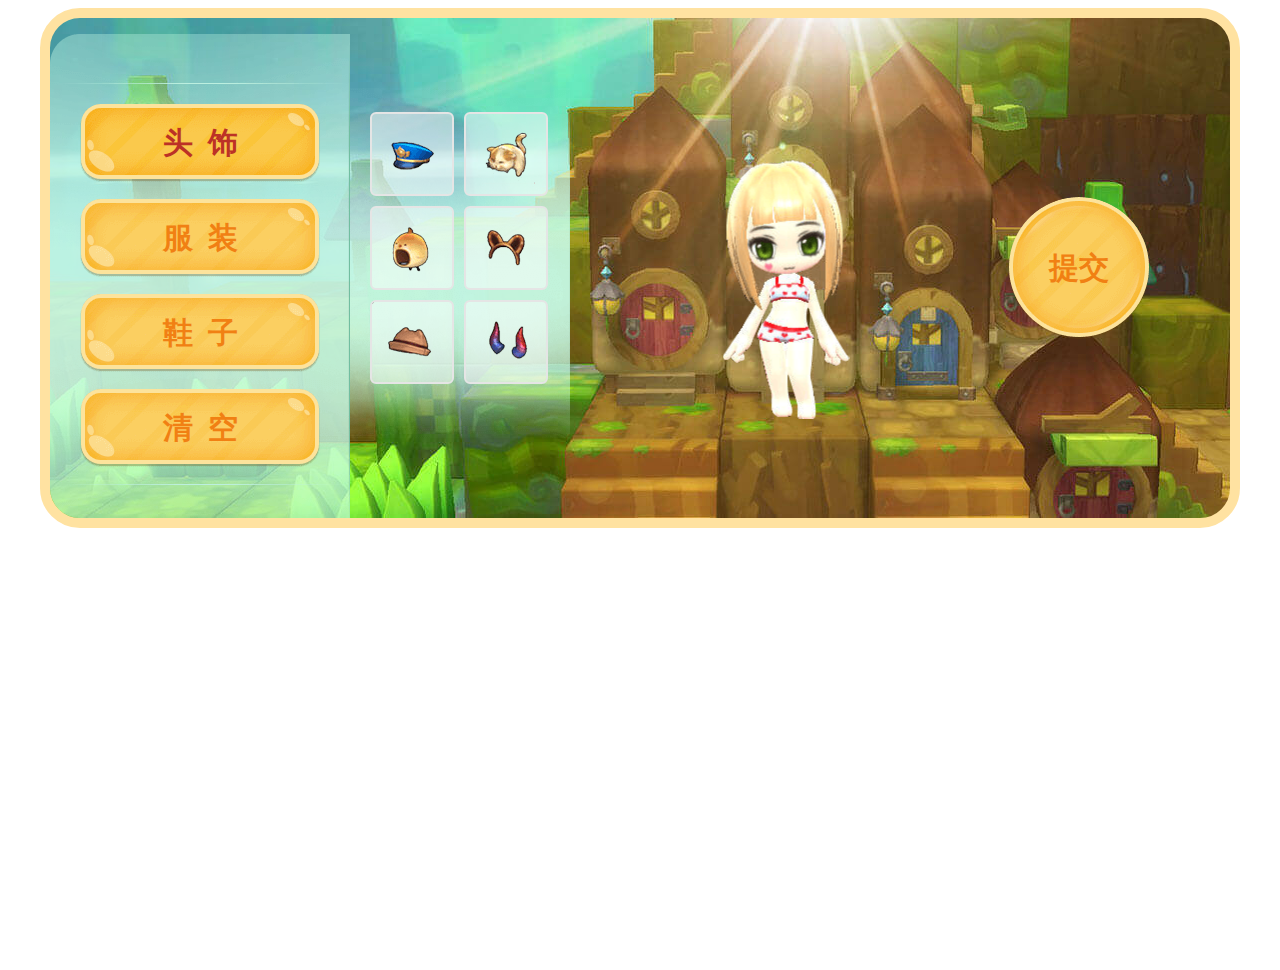
<file: src/index-new.html>
<!DOCTYPE html>
<html lang="zh">

<head>
    <meta charset="utf-8">
    <meta name="renderer" content="webkit">
    <meta http-equiv=X-UA-Compatible content="IE=edge,chrome=1">
    <meta content=always name=referrer>
    <meta name="keywords" content="网页关键词 必填"/>
    <meta name="description" content="网页描述 必填" />
    <meta itemprop="name" content="QQ分享标题 必填"/>
    <meta itemprop="image" content="QQ分享图片链接 可选（不填则删除）"/>
    <meta name="description" itemprop="description" content="QQ分享描述 必填"/>
    <!--<meta name="viewport" content="width=1200"> PC端使用-->
    <title>网页标题</title>
    <link rel="stylesheet" type="text/css" href="assets/css/plugin.css">
    <script src="assets/js/vendor.js"></script>
</head>

<body>

<div class="wrapper">
    <div class="bd" id="j-hz-box">
        <div class="hz-before">
            <ul class="hz-type">
                <li class="repeat repeat01 active hz-tit">头&nbsp;&nbsp;饰</li>
                <li class="repeat repeat02 hz-tit">服&nbsp;&nbsp;装</li>
                <li class="repeat repeat03 hz-tit">鞋&nbsp;&nbsp;子</li>
                <li class="repeat repeat04 hz-clean">清&nbsp;&nbsp;空</li>
            </ul>
            <div class="hz-desc">
                <div class="desc desc01 hz-con active">
                    <div class="repeat" data-type="decorate" style="background-position: 8px 18px;"></div>
                    <div class="repeat" data-type="decorate" style="background-position: -56px 12px;"></div>
                    <div class="repeat" data-type="decorate" style="background-position: -126px 12px;"></div>
                    <div class="repeat" data-type="decorate" style="background-position: -187px 12px;"></div>
                    <div class="repeat" data-type="decorate" style="background-position: -252px 18px;"></div>
                    <div class="repeat" data-type="decorate" style="background-position: -321px 12px;"></div>
                    <div class="repeat" data-type="decorate" style="opacity: 0"></div>
                </div>
                <div class="desc desc02 hz-con ">
                    <div class="repeat" data-type="clothes" style="background-position: 8px -50px;"></div>
                    <div class="repeat" data-type="clothes" style="background-position: -62px -55px"></div>
                    <div class="repeat" data-type="clothes" style="background-position: -122px -53px;"></div>
                    <div class="repeat" data-type="clothes" style="background-position: -184px -53px;"></div>
                    <div class="repeat" data-type="clothes" style="background-position: -254px -50px;"></div>
                    <div class="repeat" data-type="clothes" style="background-position: -322px -50px;"></div>
                    <div class="repeat" data-type="clothes" style="opacity: 0"></div>
                </div>
                <div class="desc desc03 hz-con">
                    <div class="repeat" data-type="shoes" style="background-position: 8px -123px;"></div>
                    <div class="repeat" data-type="shoes" style="background-position: -58px -126px;"></div>
                    <div class="repeat" data-type="shoes" style="background-position: -126px -126px;"></div>
                    <div class="repeat" data-type="shoes" style="background-position: -194px -130px;"></div>
                    <div class="repeat" data-type="shoes" style="background-position: -262px -124px;"></div>
                    <div class="repeat" data-type="shoes" style="background-position: -331px -115px;"></div>
                    <div class="repeat" data-type="shoes" style="opacity: 0"></div>
                </div>
            </div>
        </div>
        <div class="hz-after">
            <div class="tit">
                <div class="two-bg"></div>
                <h3>让我们来看看游戏大神们的设计吧！</h3>
            </div>
            <div class="works-box">
                <div class="repeat fn-left">
                    <div class="works">
                        <a href="http://www.178.com/" target="_blank">
                            <img src="assets/images/role01.png" alt="">
                            <div class="mask"></div>
                        </a>
                    </div>
                    <p class="info"><a href="http://www.178.com/" target="_blank">小清新情侣装</a></p>
                </div>
                <div class="repeat fn-right">
                    <div class="works">
                        <a href="http://www.178.com/" target="_blank">
                            <img src="assets/images/role02.png" alt="">
                            <div class="mask"></div>
                        </a>
                    </div>
                    <p class="info"><a href="http://www.178.com/" target="_blank">小清新情侣装</a></p>
                </div>
            </div>
        </div>
        <canvas class="hz-paint" width="184" height="352">
            你的浏览器不支持canvas，无法玩游戏哦，要不更新浏览器再来试试！
        </canvas>
        <button class="hz-btn on" id="j-paint-sub">提交</button>
    </div>
    <div class="img-box" style="transform: scale(0);">
        <img src="assets/images/sprite-clothes.png" alt="" class="clothes-img">
        <img src="assets/images/base-girl.png" alt="" class="person-img">
    </div>
</div>

<script src="assets/js/page/main-new.js"></script>

</body>

</html>
</file>
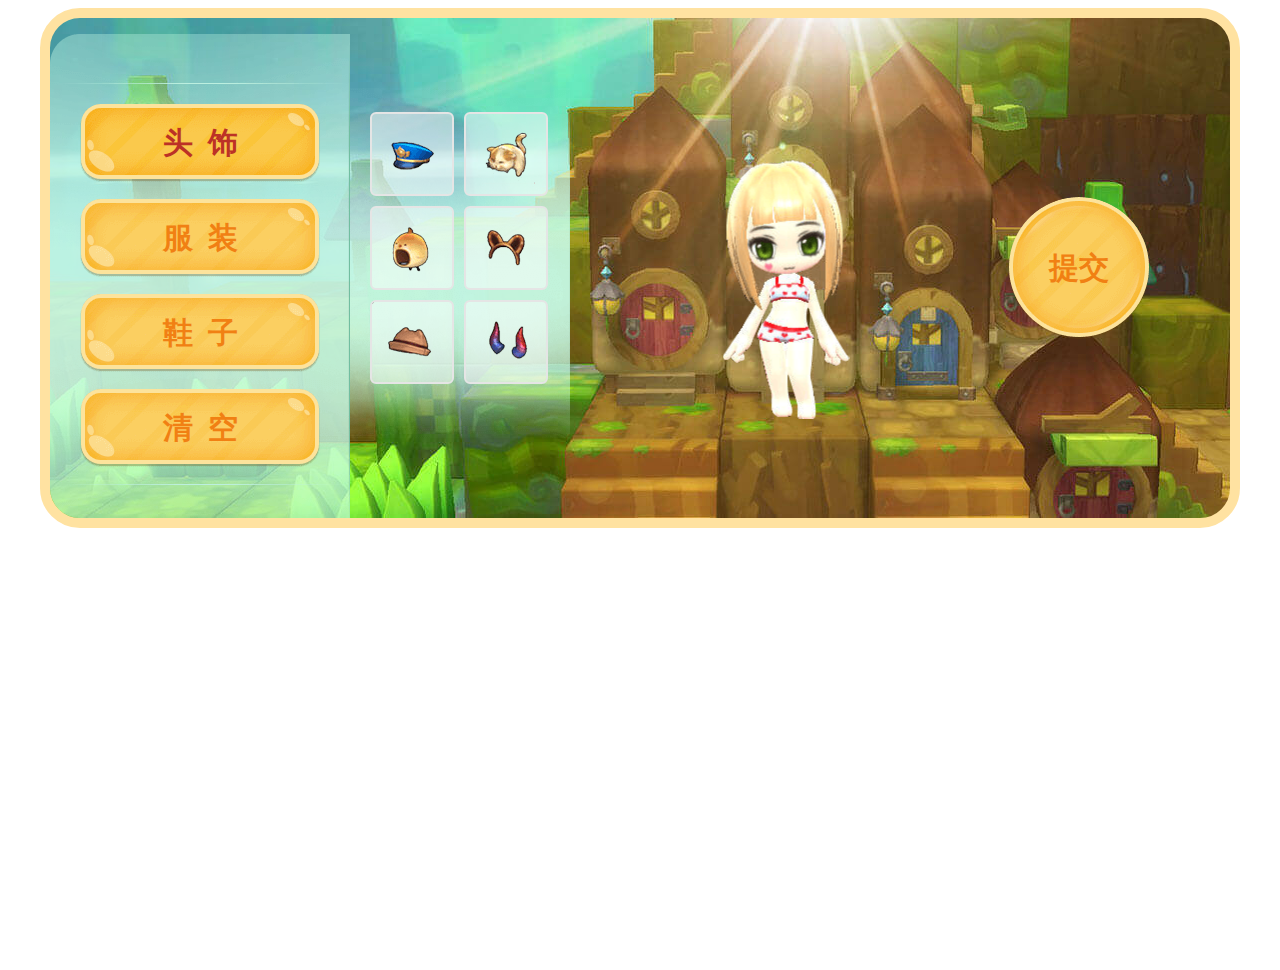
<file: src/index-new2.html>
<!DOCTYPE html>
<html lang="zh">

<head>
    <meta charset="utf-8">
    <meta name="renderer" content="webkit">
    <meta http-equiv=X-UA-Compatible content="IE=edge,chrome=1">
    <meta content=always name=referrer>
    <meta name="keywords" content="网页关键词 必填"/>
    <meta name="description" content="网页描述 必填" />
    <meta itemprop="name" content="QQ分享标题 必填"/>
    <meta itemprop="image" content="QQ分享图片链接 可选（不填则删除）"/>
    <meta name="description" itemprop="description" content="QQ分享描述 必填"/>
    <!--<meta name="viewport" content="width=1200"> PC端使用-->
    <title>网页标题</title>
    <link rel="stylesheet" type="text/css" href="assets/css/plugin.css">
    <script src="assets/js/vendor.js"></script>
</head>

<body>

<div class="wrapper">
    <div class="bd" id="j-hz-box">
        <div class="hz-before">
            <ul class="hz-type">
                <li class="repeat repeat01 active hz-tit">头&nbsp;&nbsp;饰</li>
                <li class="repeat repeat02 hz-tit">服&nbsp;&nbsp;装</li>
                <li class="repeat repeat03 hz-tit">鞋&nbsp;&nbsp;子</li>
                <li class="repeat repeat04 hz-clean">清&nbsp;&nbsp;空</li>
            </ul>
            <div class="hz-desc">
                <div class="desc desc01 hz-con active">
                    <div class="repeat" data-type="decorate" style="background-position: 8px 18px;"></div>
                    <div class="repeat" data-type="decorate" style="background-position: -56px 12px;"></div>
                    <div class="repeat" data-type="decorate" style="background-position: -126px 12px;"></div>
                    <div class="repeat" data-type="decorate" style="background-position: -187px 12px;"></div>
                    <div class="repeat" data-type="decorate" style="background-position: -252px 18px;"></div>
                    <div class="repeat" data-type="decorate" style="background-position: -321px 12px;"></div>
                    <div class="repeat" data-type="decorate" style="opacity: 0"></div>
                </div>
                <div class="desc desc02 hz-con ">
                    <div class="repeat" data-type="clothes" style="background-position: 8px -50px;"></div>
                    <div class="repeat" data-type="clothes" style="background-position: -62px -55px"></div>
                    <div class="repeat" data-type="clothes" style="background-position: -122px -53px;"></div>
                    <div class="repeat" data-type="clothes" style="background-position: -184px -53px;"></div>
                    <div class="repeat" data-type="clothes" style="background-position: -254px -50px;"></div>
                    <div class="repeat" data-type="clothes" style="background-position: -322px -50px;"></div>
                    <div class="repeat" data-type="clothes" style="opacity: 0"></div>
                </div>
                <div class="desc desc03 hz-con">
                    <div class="repeat" data-type="shoes" style="background-position: 8px -123px;"></div>
                    <div class="repeat" data-type="shoes" style="background-position: -58px -126px;"></div>
                    <div class="repeat" data-type="shoes" style="background-position: -126px -126px;"></div>
                    <div class="repeat" data-type="shoes" style="background-position: -194px -130px;"></div>
                    <div class="repeat" data-type="shoes" style="background-position: -262px -124px;"></div>
                    <div class="repeat" data-type="shoes" style="background-position: -331px -115px;"></div>
                    <div class="repeat" data-type="shoes" style="opacity: 0"></div>
                </div>
            </div>
        </div>
        <div class="hz-after">
            <div class="tit">
                <div class="two-bg"></div>
                <h3>让我们来看看游戏大神们的设计吧！</h3>
            </div>
            <div class="works-box">
                <div class="repeat fn-left">
                    <div class="works">
                        <a href="http://www.178.com/" target="_blank">
                            <img src="assets/images/role01.png" alt="">
                            <div class="mask"></div>
                        </a>
                    </div>
                    <p class="info"><a href="http://www.178.com/" target="_blank">小清新情侣装</a></p>
                </div>
                <div class="repeat fn-right">
                    <div class="works">
                        <a href="http://www.178.com/" target="_blank">
                            <img src="assets/images/role02.png" alt="">
                            <div class="mask"></div>
                        </a>
                    </div>
                    <p class="info"><a href="http://www.178.com/" target="_blank">小清新情侣装</a></p>
                </div>
            </div>
        </div>
        <canvas class="hz-paint" width="184" height="352">
            你的浏览器不支持canvas，无法玩游戏哦，要不更新浏览器再来试试！
        </canvas>
        <button class="hz-btn on" id="j-paint-sub">提交</button>
    </div>
    <div class="img-box" style="transform: scale(0);">
        <img src="assets/images/sprite-clothes.png" alt="" class="clothes-img">
        <img src="assets/images/base-girl.png" alt="" class="person-img">
    </div>
</div>

<script src="assets/js/page/main-new2.js"></script>

</body>

</html>
</file>
<file: src/assets/css/plugin.css>
/*@import "_mixins/list-group.less";*/
@-webkit-keyframes fun01 {
    from {
        -webkit-transform: translate3d(0, 0, 0);
        transform: translate3d(0, 0, 0);
    }
    to {
        -webkit-transform: translate3d(750px, 0, 0);
        transform: translate3d(750px, 0, 0);
    }
}
@keyframes fun01 {
    from {
        -webkit-transform: translate3d(0, 0, 0);
        transform: translate3d(0, 0, 0);
    }
    to {
        -webkit-transform: translate3d(750px, 0, 0);
        transform: translate3d(750px, 0, 0);
    }
}
@-webkit-keyframes fun02 {
    from {
        -webkit-transform: translate3d(-750px, 0, 0);
        transform: translate3d(-750px, 0, 0);
    }
    to {
        -webkit-transform: translate3d(200px, 0, 0);
        transform: translate3d(200px, 0, 0);
    }
}
@keyframes fun02 {
    from {
        -webkit-transform: translate3d(-750px, 0, 0);
        transform: translate3d(-750px, 0, 0);
    }
    to {
        -webkit-transform: translate3d(200px, 0, 0);
        transform: translate3d(200px, 0, 0);
    }
}
@-webkit-keyframes ice {
    33% {
        -webkit-transform: translateY(10px);
        transform: translateY(10px);
    }
    66% {
        -webkit-transform: translateY(-10px);
        transform: translateY(-10px);
    }
    100% {
        -webkit-transform: translateY(0);
        transform: translateY(0);
    }
}
@keyframes ice {
    33% {
        -webkit-transform: translateY(10px);
        transform: translateY(10px);
    }
    66% {
        -webkit-transform: translateY(-10px);
        transform: translateY(-10px);
    }
    100% {
        -webkit-transform: translateY(0);
        transform: translateY(0);
    }
}
@-webkit-keyframes swing {
    0%,
    10%,
    20%,
    30%,
    40%,
    50%,
    60%,
    70%,
    80%,
    90%,
    100% {
        -webkit-transform-origin: bottom center;
    }
    0% {
        -webkit-transform: rotate(4deg);
    }
    10% {
        -webkit-transform: rotate(-4deg);
    }
    20% {
        -webkit-transform: rotate(2deg);
    }
    30% {
        -webkit-transform: rotate(-2deg);
    }
    40% {
        -webkit-transform: rotate(1deg);
    }
    50% {
        -webkit-transform: rotate(0deg);
    }
    60% {
        -webkit-transform: rotate(1deg);
    }
    70% {
        -webkit-transform: rotate(-2deg);
    }
    80% {
        -webkit-transform: rotate(2deg);
    }
    90% {
        -webkit-transform: rotate(-4deg);
    }
    100% {
        -webkit-transform: rotate(4deg);
    }
}
@keyframes swing {
    0%,
    10%,
    20%,
    30%,
    40%,
    50%,
    60%,
    70%,
    80%,
    90%,
    100% {
        -webkit-transform-origin: bottom center;
    }
    0% {
        -webkit-transform: rotate(4deg);
    }
    10% {
        -webkit-transform: rotate(-4deg);
    }
    20% {
        -webkit-transform: rotate(2deg);
    }
    30% {
        -webkit-transform: rotate(-2deg);
    }
    40% {
        -webkit-transform: rotate(1deg);
    }
    50% {
        -webkit-transform: rotate(0deg);
    }
    60% {
        -webkit-transform: rotate(1deg);
    }
    70% {
        -webkit-transform: rotate(-2deg);
    }
    80% {
        -webkit-transform: rotate(2deg);
    }
    90% {
        -webkit-transform: rotate(-4deg);
    }
    100% {
        -webkit-transform: rotate(4deg);
    }
}

/*@import "_mixins/list-group.less";*/
*,
*::after,
*::before {
    box-sizing: border-box;
}
.fn-left {
    float: left;
}
.fn-right {
    float: right;
}
.fn-nomt {
    margin-top: 0;
}
.fn-nomb {
    margin-bottom: 0;
}
.fn-noml {
    margin-left: 0;
}
.fn-nomr {
    margin-right: 0;
}
.fn-center {
    /* Center slide text vertically */
    display: -webkit-box;
    display: -ms-flexbox;
    display: -webkit-flex;
    display: flex;
    -webkit-box-pack: center;
    -ms-flex-pack: center;
    -webkit-justify-content: center;
    justify-content: center;
    -webkit-box-align: center;
    -ms-flex-align: center;
    -webkit-align-items: center;
    align-items: center;
}
.fn-cut {
    /* 单行文本截断省略号 */
    overflow: hidden;
    text-overflow: ellipsis;
    white-space: nowrap;
}
.fn-clear:before,
.fn-clear:after {
    content: " ";
    display: table;
}
.fn-clear:after {
    clear: both;
}
.hd {
    width: 600px;
    height: 80px;
    overflow: hidden;
    -webkit-box-shadow: inset 0px 1px 10px rgba(0, 0, 0, 0.15);
    box-shadow: inset 0px 1px 10px rgba(0, 0, 0, 0.15);
    -moz-border-radius: 40px;
    /* Gecko browsers */
    -webkit-border-radius: 40px;
    /* Webkit browsers */
    border-radius: 40px;
    background: #ffe595;
    border: 1px solid #ffe8a0;
    line-height: 78px;
    text-align: center;
    color: #ff7d00;
    font-size: 40px;
    font-weight: bold;
    text-shadow: 0px 1px 5px rgba(159, 89, 23, 0.35);
    margin: 0 auto;
    margin-bottom: 26px;
}
.describe {
    width: 890px;
    height: 70px;
    overflow: hidden;
    -moz-border-radius: 7px;
    /* Gecko browsers */
    -webkit-border-radius: 7px;
    /* Webkit browsers */
    border-radius: 7px;
    background: #fbdf88;
    text-align: center;
    color: #9b7431;
    line-height: 28px;
    padding: 7px 36px;
    margin: 0 auto;
    margin-bottom: 50px;
}
.bd {
    -moz-border-radius: 40px;
    /* Gecko browsers */
    -webkit-border-radius: 40px;
    /* Webkit browsers */
    border-radius: 40px;
    width: 1200px;
    height: 520px;
    overflow: hidden;
    border: 10px solid #ffe2a1;
    background: url("../images/hz-bg.jpg") no-repeat;
    background-position: -220px 0;
    position: relative;
    -webkit-transition: all 0.35s;
    -o-transition: all 0.35s;
    transition: all 0.35s;
    margin: 0 auto;
}
.bd.after {
    background-position: -96px 0;
}
.bd.after .hz-wawa-box {
    right: 218px;
}
.bd.after .hz-before {
    width: 0;
}
.bd.after .hz-after {
    display: block;
}
.hz-before,
.hz-after {
    position: absolute;
    top: 0;
    left: 0;
}
.hz-before:before,
.hz-after:before,
.hz-before:after,
.hz-after:after {
    content: " ";
    display: table;
}
.hz-before:after,
.hz-after:after {
    clear: both;
}
.hz-before {
    width: 520px;
    height: 100%;
    overflow: hidden;
}
.hz-after {
    width: 680px;
    height: 100%;
    overflow: hidden;
    display: none;
    background: url("../images/hz-after-bg.png") no-repeat;
}
.hz-after .two-bg {
    position: relative;
    margin: 0 auto;
    width: 608px;
    height: 80px;
    -moz-border-radius: 16px;
    /* Gecko browsers */
    -webkit-border-radius: 16px;
    /* Webkit browsers */
    border-radius: 16px;
    background: #6cb9fc;
}
.hz-after .two-bg:before {
    content: "";
    position: absolute;
    top: 4px;
    left: 0;
    width: 100%;
    height: 100%;
    overflow: hidden;
    -moz-border-radius: 16px;
    /* Gecko browsers */
    -webkit-border-radius: 16px;
    /* Webkit browsers */
    border-radius: 16px;
    background: #2594ec;
    border-top: 1px solid #bdeffc;
    display: block;
}
.hz-after .tit {
    position: relative;
    width: 608px;
    height: 146px;
    margin: 0 auto;
    padding-top: 66px;
    margin-bottom: 52px;
}
.hz-after .tit h3 {
    position: absolute;
    top: 70px;
    left: 0;
    width: 100%;
    height: 100%;
    text-align: center;
    line-height: 80px;
    font-size: 30px;
    color: #fff;
}
.hz-type {
    position: absolute;
    top: 0;
    left: 0;
    width: 300px;
    height: 100%;
    overflow: hidden;
    background: url("../images/hz-btn-bg.png") no-repeat;
    padding: 70px 26px;
    /*display: inline-block;*/
}
.hz-type .repeat {
    width: 240px;
    height: 78px;
    overflow: hidden;
    margin: 0 auto;
    margin-bottom: 17px;
    background: url("../images/sprites-icon.png") no-repeat;
    cursor: pointer;
    text-align: center;
    line-height: 78px;
    color: #f18013;
    font-size: 30px;
    font-weight: bold;
    background-position: 0 0;
}
.hz-type .repeat:hover {
    background-position: -255px 0;
}
.hz-type .repeat.active {
    background-position: -509px 0;
    color: #bc3226;
}
.hz-desc {
    position: absolute;
    top: 0;
    left: 300px;
    width: 220px;
    height: 100%;
    overflow: hidden;
    /*display: inline-block;*/
}
.hz-desc .desc {
    width: 220px;
    height: 350px;
    overflow: hidden;
    position: absolute;
    top: 70px;
    left: 0;
    padding-left: 20px;
    padding-top: 24px;
    display: none;
    background: url("../images/hz-con-bg.png") left center no-repeat;
}
.hz-desc .desc:before,
.hz-desc .desc:after {
    content: " ";
    display: table;
}
.hz-desc .desc:after {
    clear: both;
}
.hz-desc .desc.active {
    display: block;
}
.hz-desc .repeat {
    float: left;
    width: 84px;
    height: 84px;
    overflow: hidden;
    -moz-border-radius: 6px;
    /* Gecko browsers */
    -webkit-border-radius: 6px;
    /* Webkit browsers */
    border-radius: 6px;
    border: 2px solid #e5e5e5;
    background-color: rgba(255, 255, 255, 0.5);
    background-image: url("../images/sprite-decorate.png");
    cursor: pointer;
    margin-right: 10px;
    margin-bottom: 10px;
}
.hz-desc .repeat:hover,
.hz-desc .repeat.active,
.hz-desc .repeat.on{
    background-color: rgba(255, 255, 255, 0.9);
    border-color: #ffb548;
}
.works-box {
    width: 570px;
    height: 234px;
    overflow: hidden;
    margin: 0 auto;
}
.works-box:before,
.works-box:after {
    content: " ";
    display: table;
}
.works-box:after {
    clear: both;
}
.works-box .repeat {
    width: 275px;
    height: 100%;
    overflow: hidden;
}
.works-box .works {
    border: 2px solid #6cb9fc;
    -moz-border-radius: 15px;
    /* Gecko browsers */
    -webkit-border-radius: 15px;
    /* Webkit browsers */
    border-radius: 15px;
    width: 100%;
    height: 184px;
    overflow: hidden;
    margin-bottom: 10px;
    position: relative;
}
.works-box .works:hover .mask {
    opacity: 1;
}
.works-box .info {
    width: 100%;
    height: 36px;
    overflow: hidden;
    -moz-border-radius: 18px;
    /* Gecko browsers */
    -webkit-border-radius: 18px;
    /* Webkit browsers */
    border-radius: 18px;
    background: #1b8ce9;
    -webkit-box-shadow: 0 2px 0 #6cb9fc;
    box-shadow: 0 2px 0 #6cb9fc;
    text-align: center;
    line-height: 36px;
}
.works-box .info a {
    color: #fff;
}
.works-box .mask {
    position: absolute;
    top: 0;
    left: 0;
    background: rgba(0, 0, 0, 0.3);
    width: 100%;
    height: 100%;
    overflow: hidden;
    opacity: 0;
}
.hz-paint {
    position: absolute;
    top: 72px;
    right: 352px;
    -webkit-transition: all 0.35s;
    -o-transition: all 0.35s;
    transition: all 0.35s;
    width: 184px;
    height: 352px;
    overflow: hidden;
}
.test {
    position: absolute;
    top: 72px;
    right: 352px;
    width: 184px;
    height: 352px;
    background: url(../images/sprite-clothes.png) no-repeat;
}
.hz-btn {
    position: absolute;
    right: 80px;
    top: 50%;
    margin-top: -71px;
    color: #f18013;
    font-size: 30px;
    font-weight: bold;
    text-align: center;
    background: url("../images/sprites-icon.png") no-repeat;
    background-position: 0 -96px;
    border: none;
    outline: none;
    width: 142px;
    height: 142px;
    overflow: hidden;
    -moz-border-radius: 50%;
    /* Gecko browsers */
    -webkit-border-radius: 50%;
    /* Webkit browsers */
    border-radius: 50%;
    display: block;
    padding: 0 28px;
    z-index: 10;
    cursor: pointer;
}
.hz-btn:hover {
    background-position: -158px -96px;
}
.hz-btn.active {
    color: #bc3226;
    background-position: -312px -96px;
}
</file>
